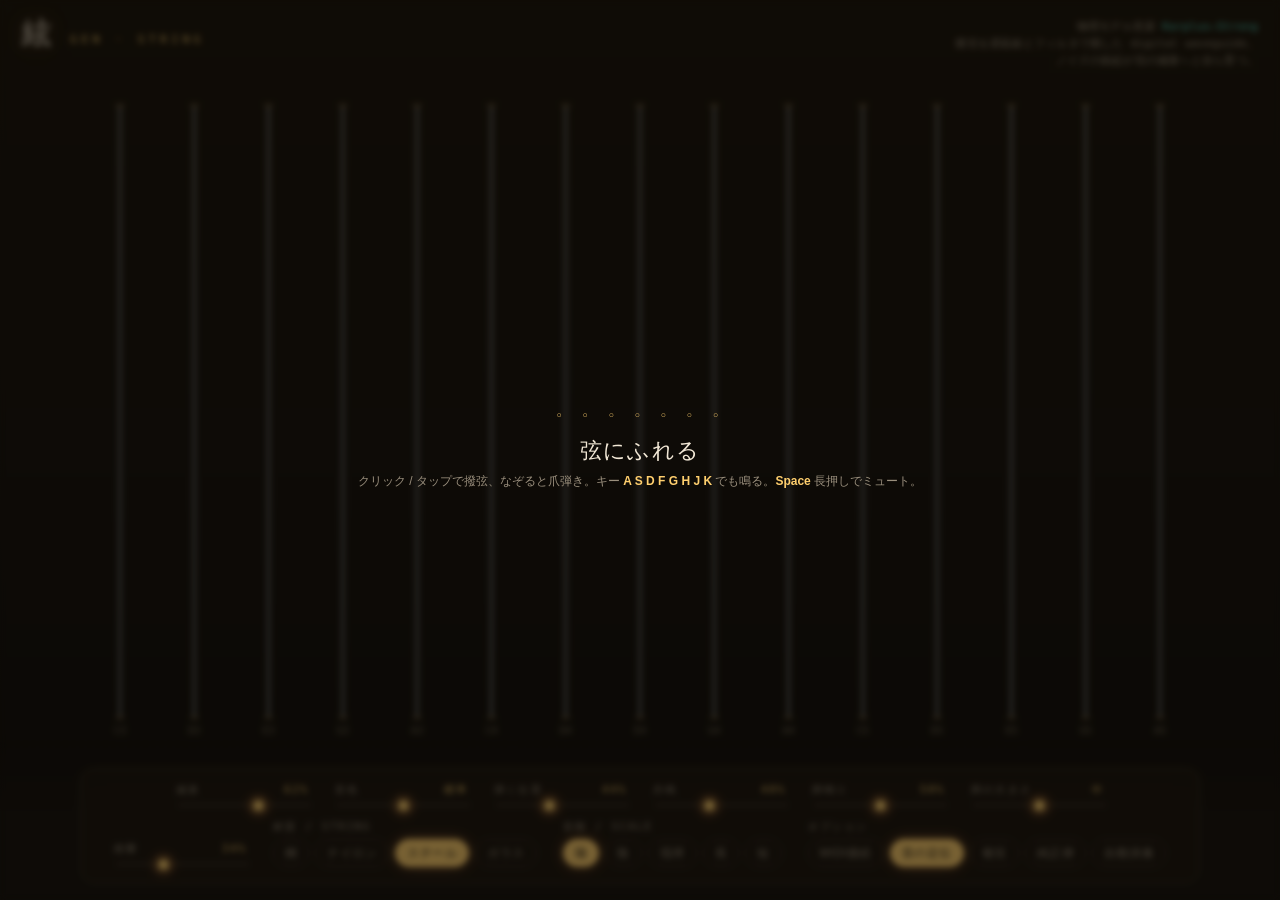
<file: index.html>
<!DOCTYPE html>
<!-- 絃 GEN — Karplus-Strong physical modeling string instrument -->
<html lang="ja">
<head>
<meta charset="utf-8">
<meta name="viewport" content="width=device-width, initial-scale=1, maximum-scale=1">
<title>絃 GEN — 物理モデル弦楽器</title>
<link rel="stylesheet" href="style.css">
</head>
<body>

<div id="stage"><canvas id="c"></canvas></div>

<header>
  <div class="brand">
    <h1>絃</h1><span class="rom">gen · string</span>
  </div>
  <div class="tag">物理モデル音源 <b>Karplus–Strong</b><br>撥弦を遅延線とフィルタで模した digital waveguide。<br>ノイズの励起が弦の減衰へと自ら育つ。</div>
</header>

<div id="console">
  <div class="rack">
    <div class="knob"><label>減衰 <b id="vDecay">—</b></label>
      <input id="decay" type="range" min="0" max="1" step="0.001" value="0.62"></div>
    <div class="knob"><label>音色 <b id="vTone">—</b></label>
      <input id="tone" type="range" min="0" max="1" step="0.001" value="0.5"></div>
    <div class="knob"><label>弾く位置 <b id="vPos">—</b></label>
      <input id="pos" type="range" min="0.04" max="0.5" step="0.001" value="0.22"></div>
    <div class="knob"><label>共鳴 <b id="vSymp">—</b></label>
      <input id="symp" type="range" min="0" max="1" step="0.001" value="0.4"></div>
    <div class="knob"><label>胴鳴り <b id="vBody">—</b></label>
      <input id="body" type="range" min="0" max="1" step="0.001" value="0.5"></div>
    <div class="knob"><label>胴の大きさ <b id="vSize">—</b></label>
      <input id="size" type="range" min="0" max="1" step="0.001" value="0.5"></div>
    <div class="knob"><label>残響 <b id="vRev">—</b></label>
      <input id="rev" type="range" min="0" max="1" step="0.001" value="0.34"></div>
    <div class="group">
      <span class="label">材質 / string</span>
      <div class="chips" id="materials"></div>
    </div>
    <div class="group">
      <span class="label">音階 / scale</span>
      <div class="chips" id="scales"></div>
    </div>
    <div class="group">
      <span class="label">オプション</span>
      <div class="chips">
        <button class="chip" id="midi" aria-pressed="false">MIDI接続</button>
        <button class="chip" id="pan" aria-pressed="true">音の定位</button>
        <button class="chip" id="course" aria-pressed="false">複弦</button>
        <button class="chip" id="ji" aria-pressed="false">純正律</button>
        <button class="chip play" id="auto" aria-pressed="false">自動演奏</button>
      </div>
    </div>
  </div>
</div>

<div class="hint" id="hint"><div class="card">
  <div class="k">◦ ◦ ◦ ◦ ◦ ◦ ◦</div>
  <div class="big">弦にふれる</div>
  <div class="sub">クリック / タップで撥弦、なぞると爪弾き。キー <b style="color:#ffcf6e">A S D F G H J K</b> でも鳴る。<b style="color:#ffcf6e">Space</b> 長押しでミュート。</div>
</div></div>

<script type="module" src="src/main.js"></script>
</body>
</html>
</file>
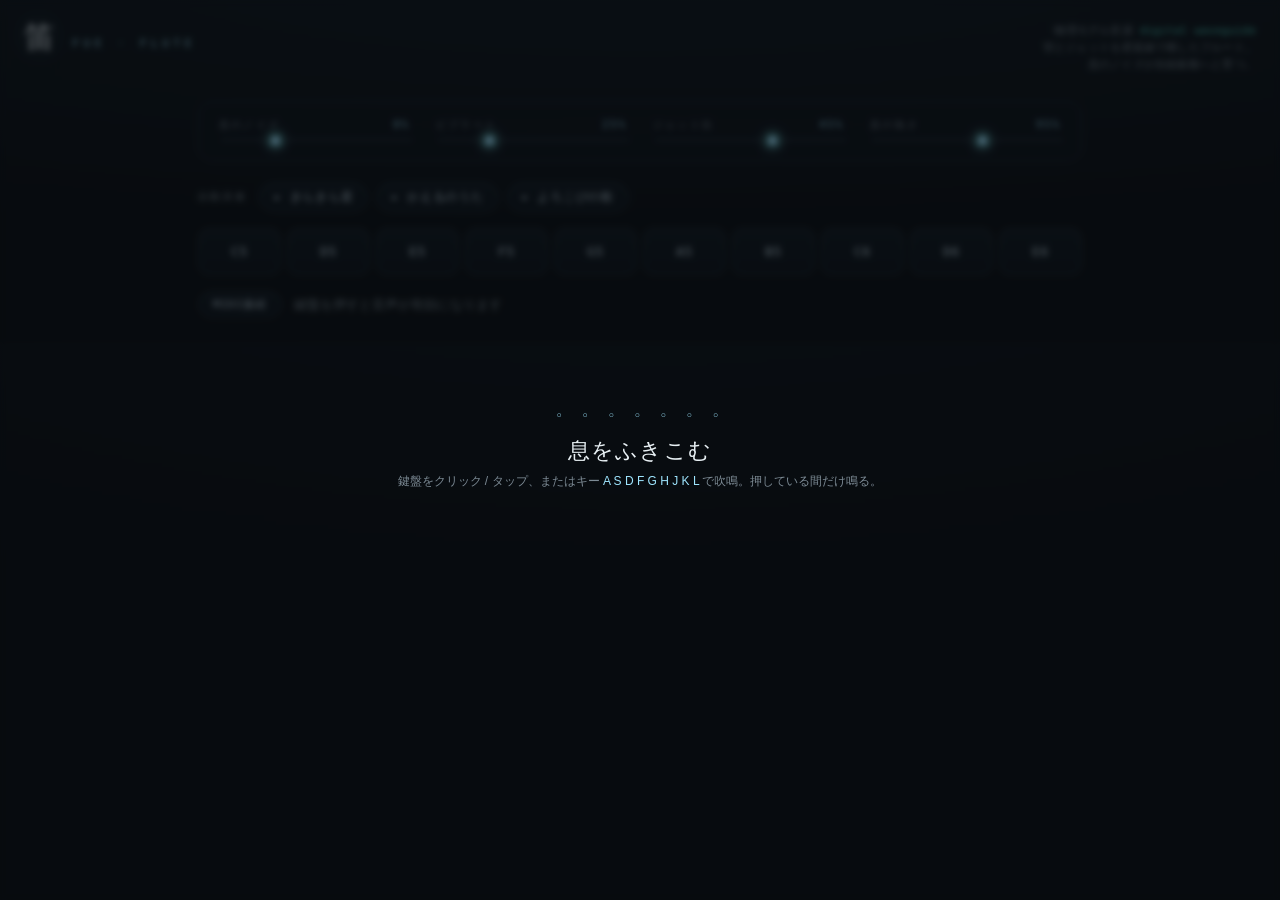
<file: flute/index.html>
<!DOCTYPE html>
<!-- 笛 — waveguide physical modeling flute -->
<html lang="ja">
<head>
<meta charset="utf-8">
<meta name="viewport" content="width=device-width, initial-scale=1, maximum-scale=1">
<title>笛 — 物理モデル管楽器</title>
<link rel="stylesheet" href="style.css">
</head>
<body>

<h2 class="sr-only">ウェーブガイド物理モデルによるフルート音源。鍵盤を押すと音が鳴り、息のノイズ量やビブラートなどを調整できます。</h2>

<header>
  <div class="brand">
    <h1>笛</h1><span class="rom">fue · flute</span>
  </div>
  <div class="tag">物理モデル音源 <b>digital waveguide</b><br>管とジェットを遅延線で模したフルート。<br>息のノイズが自励振動へと育つ。</div>
</header>

<main>
  <div class="rack">
    <div class="knob"><label>息のノイズ <b id="breathOut">—</b></label>
      <input id="breath" type="range" min="0" max="30" step="1" value="8"></div>
    <div class="knob"><label>ビブラート <b id="vibOut">—</b></label>
      <input id="vib" type="range" min="0" max="100" step="1" value="25"></div>
    <div class="knob"><label>ジェット比 <b id="jetOut">—</b></label>
      <input id="jet" type="range" min="20" max="60" step="1" value="45"></div>
    <div class="knob"><label>息の強さ <b id="presOut">—</b></label>
      <input id="pres" type="range" min="60" max="120" step="1" value="95"></div>
  </div>

  <div class="songs">
    <span class="songs-label">自動演奏</span>
    <span id="songs" class="songs-list"></span>
  </div>

  <div id="kb" class="keys"></div>

  <div class="status">
    <button class="chip" id="midi" aria-pressed="false">MIDI接続</button>
    <span id="status">鍵盤を押すと音声が有効になります</span>
    <span id="noteOut"></span>
  </div>
</main>

<div class="hint" id="hint"><div class="card">
  <div class="k">◦ ◦ ◦ ◦ ◦ ◦ ◦</div>
  <div class="big">息をふきこむ</div>
  <div class="sub">鍵盤をクリック / タップ、またはキー <b>A S D F G H J K L</b> で吹鳴。押している間だけ鳴る。</div>
</div></div>

<script type="module" src="src/main.js"></script>
</body>
</html>
</file>
<file: style.css>
:root{
  --bg:#14100c;          /* warm charcoal, not pure black */
  --bg2:#1d160f;
  --ink:#f2e8d6;
  --dim:#9a8f7d;
  --line:#3a3226;
  --brass1:#ffcf6e;      /* string highlight */
  --brass2:#d98a3d;      /* string body */
  --ember:#ff7a3c;       /* pluck bloom */
  --teal:#4fd6c4;        /* UI accent, deliberate cool counterpoint */
  --panel:rgba(28,22,15,.72);
}
*{box-sizing:border-box;-webkit-tap-highlight-color:transparent;
  -webkit-touch-callout:none;-webkit-user-select:none;user-select:none}
html,body{margin:0;height:100%;background:var(--bg);color:var(--ink);
  font-family:"Helvetica Neue",Arial,"Hiragino Kaku Gothic ProN","Yu Gothic",sans-serif;
  overflow:hidden;overscroll-behavior:none}
#stage{position:fixed;inset:0}
canvas{position:absolute;inset:0;width:100%;height:100%;display:block;touch-action:none;cursor:crosshair}

/* header */
header{position:fixed;top:0;left:0;right:0;padding:18px 22px;pointer-events:none;
  display:flex;justify-content:space-between;align-items:flex-start;z-index:5}
.brand{display:flex;align-items:baseline;gap:14px}
.brand h1{font-family:Georgia,"Times New Roman",serif;font-weight:400;
  font-size:30px;letter-spacing:.14em;margin:0;line-height:1;
  text-shadow:0 0 24px rgba(255,150,70,.25)}
.brand .rom{font:400 11px/1 ui-monospace,"SF Mono",Menlo,monospace;
  letter-spacing:.42em;color:var(--brass1);text-transform:uppercase}
.tag{max-width:360px;text-align:right;font:400 11px/1.55 ui-monospace,Menlo,monospace;
  color:var(--dim);letter-spacing:.02em}
.tag b{color:var(--teal);font-weight:400}

/* console */
#console{position:fixed;left:0;right:0;bottom:0;z-index:6;
  background:linear-gradient(180deg,transparent,var(--bg) 44%);
  padding:26px 18px max(16px,env(safe-area-inset-bottom)) 18px}
.rack{max-width:1120px;margin:0 auto;display:flex;flex-wrap:wrap;gap:14px 26px;
  align-items:flex-end;justify-content:center;
  background:var(--panel);border:1px solid var(--line);border-radius:14px;
  padding:16px 20px;backdrop-filter:blur(10px)}
.knob{display:flex;flex-direction:column;gap:7px;min-width:118px}
.knob label{font:400 10px/1 ui-monospace,Menlo,monospace;letter-spacing:.22em;
  text-transform:uppercase;color:var(--dim);display:flex;justify-content:space-between}
.knob label b{color:var(--brass1);font-weight:400}
input[type=range]{-webkit-appearance:none;appearance:none;width:100%;height:2px;
  background:var(--line);border-radius:2px;outline:none;cursor:pointer}
input[type=range]::-webkit-slider-thumb{-webkit-appearance:none;width:15px;height:15px;
  border-radius:50%;background:var(--brass1);border:2px solid var(--bg);
  box-shadow:0 0 0 1px var(--brass2),0 0 12px rgba(255,150,70,.55);cursor:grab}
input[type=range]::-moz-range-thumb{width:15px;height:15px;border:2px solid var(--bg);
  border-radius:50%;background:var(--brass1);box-shadow:0 0 10px rgba(255,150,70,.5);cursor:grab}
input[type=range]:focus-visible::-webkit-slider-thumb{outline:2px solid var(--teal);outline-offset:2px}

.group{display:flex;flex-direction:column;gap:7px}
.group .label{font:400 10px/1 ui-monospace,Menlo,monospace;letter-spacing:.22em;
  text-transform:uppercase;color:var(--dim)}
.chips{display:flex;gap:6px;flex-wrap:wrap}
.chip{font:400 12px/1 "Hiragino Kaku Gothic ProN","Yu Gothic",sans-serif;
  color:var(--dim);background:transparent;border:1px solid var(--line);
  padding:7px 11px;border-radius:20px;cursor:pointer;transition:.16s;letter-spacing:.04em}
.chip:hover{color:var(--ink);border-color:var(--brass2)}
.chip[aria-pressed=true]{color:var(--bg);background:var(--brass1);border-color:var(--brass1);
  box-shadow:0 0 14px rgba(255,150,70,.4)}
.chip.play[aria-pressed=true]{background:var(--teal);border-color:var(--teal);
  box-shadow:0 0 14px rgba(79,214,196,.45)}

.hint{position:fixed;inset:0;display:flex;align-items:center;justify-content:center;
  z-index:7;background:rgba(10,8,5,.55);backdrop-filter:blur(3px);cursor:pointer;transition:.4s}
.hint.gone{opacity:0;pointer-events:none}
.hint .card{text-align:center;padding:8px 20px}
.hint .k{font:400 13px/1 ui-monospace,Menlo,monospace;letter-spacing:.4em;color:var(--brass1)}
.hint .big{font-family:Georgia,serif;font-size:22px;letter-spacing:.06em;margin:14px 0 6px}
.hint .sub{font:400 12px/1.6 sans-serif;color:var(--dim)}
@media (max-width:640px){
  .brand h1{font-size:24px}.tag{display:none}
  .knob{min-width:44%;flex:1}
}
@media (prefers-reduced-motion:reduce){.hint{transition:none}}
</file>
<file: flute/style.css>
:root{
  --bg:#0c1014;          /* cool charcoal — air, not warmth */
  --bg2:#121a22;
  --ink:#e8f0f4;
  --dim:#7d8b95;
  --line:#26313a;
  --air:#9fe6ff;         /* breath highlight */
  --silver:#cfe4ef;      /* key face */
  --teal:#4fd6c4;        /* UI accent */
  --panel:rgba(16,22,28,.72);
  --text-secondary:var(--ink);
  --text-muted:var(--dim);
}
*{box-sizing:border-box;-webkit-tap-highlight-color:transparent;
  -webkit-touch-callout:none;-webkit-user-select:none;user-select:none}
html,body{margin:0;min-height:100%;background:radial-gradient(120% 80% at 50% -10%,var(--bg2),var(--bg));
  color:var(--ink);
  font-family:"Helvetica Neue",Arial,"Hiragino Kaku Gothic ProN","Yu Gothic",sans-serif;
  overscroll-behavior:none}
.sr-only{position:absolute;width:1px;height:1px;overflow:hidden;clip:rect(0 0 0 0)}

/* header */
header{padding:22px 24px 10px;display:flex;justify-content:space-between;align-items:flex-start;gap:16px}
.brand{display:flex;align-items:baseline;gap:14px}
.brand h1{font-family:Georgia,"Times New Roman",serif;font-weight:400;
  font-size:30px;letter-spacing:.14em;margin:0;line-height:1;
  text-shadow:0 0 24px rgba(159,230,255,.3)}
.brand .rom{font:400 11px/1 ui-monospace,"SF Mono",Menlo,monospace;
  letter-spacing:.42em;color:var(--air);text-transform:uppercase}
.tag{max-width:360px;text-align:right;font:400 11px/1.55 ui-monospace,Menlo,monospace;
  color:var(--dim);letter-spacing:.02em}
.tag b{color:var(--teal);font-weight:400}

/* console */
main{max-width:920px;margin:0 auto;padding:18px 18px max(24px,env(safe-area-inset-bottom))}
.rack{display:flex;flex-wrap:wrap;gap:14px 26px;align-items:flex-end;
  background:var(--panel);border:1px solid var(--line);border-radius:14px;
  padding:18px 20px;backdrop-filter:blur(10px);margin-bottom:20px}
.knob{display:flex;flex-direction:column;gap:7px;min-width:118px;flex:1}
.knob label{font:400 10px/1 ui-monospace,Menlo,monospace;letter-spacing:.22em;
  text-transform:uppercase;color:var(--dim);display:flex;justify-content:space-between}
.knob label b{color:var(--air);font-weight:400}
input[type=range]{-webkit-appearance:none;appearance:none;width:100%;height:2px;
  background:var(--line);border-radius:2px;outline:none;cursor:pointer}
input[type=range]::-webkit-slider-thumb{-webkit-appearance:none;width:15px;height:15px;
  border-radius:50%;background:var(--air);border:2px solid var(--bg);
  box-shadow:0 0 0 1px var(--teal),0 0 12px rgba(159,230,255,.55);cursor:grab}
input[type=range]::-moz-range-thumb{width:15px;height:15px;border:2px solid var(--bg);
  border-radius:50%;background:var(--air);box-shadow:0 0 10px rgba(159,230,255,.5);cursor:grab}
input[type=range]:focus-visible::-webkit-slider-thumb{outline:2px solid var(--teal);outline-offset:2px}

/* songs (自動演奏) */
.songs{display:flex;align-items:center;gap:12px;flex-wrap:wrap;margin-bottom:16px}
.songs-label{font:400 10px/1 ui-monospace,Menlo,monospace;letter-spacing:.22em;
  text-transform:uppercase;color:var(--dim)}
.songs-list{display:flex;gap:8px;flex-wrap:wrap}
.song{padding:8px 14px;font:400 12px/1 ui-monospace,Menlo,monospace;letter-spacing:.06em;
  color:var(--silver);background:linear-gradient(180deg,var(--bg2),#0e151c);
  border:1px solid var(--line);border-radius:999px;cursor:pointer;transition:.1s}
.song:hover{border-color:var(--teal);color:var(--ink)}
.song.playing{color:var(--bg);background:var(--teal);border-color:var(--teal);
  box-shadow:0 0 14px rgba(79,214,196,.45)}

/* keyboard */
.keys{display:flex;gap:6px;flex-wrap:wrap;margin-bottom:16px}
.key{flex:1;min-width:52px;padding:16px 0;font:400 13px/1 ui-monospace,Menlo,monospace;
  letter-spacing:.06em;color:var(--silver);background:linear-gradient(180deg,var(--bg2),#0e151c);
  border:1px solid var(--line);border-radius:10px;cursor:pointer;
  touch-action:none;transition:.1s}
.key:hover{border-color:var(--teal);color:var(--ink)}
.key.on{color:var(--bg);background:var(--air);border-color:var(--air);
  box-shadow:0 0 16px rgba(159,230,255,.5)}

.status{display:flex;align-items:center;gap:12px;flex-wrap:wrap;
  font:400 13px/1.4 sans-serif;color:var(--text-muted)}
.chip{padding:7px 14px;font:400 11px/1 ui-monospace,Menlo,monospace;letter-spacing:.08em;
  color:var(--silver);background:linear-gradient(180deg,var(--bg2),#0e151c);
  border:1px solid var(--line);border-radius:999px;cursor:pointer;transition:.1s}
.chip:hover{border-color:var(--teal);color:var(--ink)}
.chip[aria-pressed="true"]{color:var(--bg);background:var(--teal);border-color:var(--teal);
  box-shadow:0 0 12px rgba(79,214,196,.4)}
#noteOut{font-weight:500;color:var(--text-secondary)}

/* hint */
.hint{position:fixed;inset:0;display:flex;align-items:center;justify-content:center;
  z-index:7;background:rgba(6,9,12,.6);backdrop-filter:blur(3px);cursor:pointer;transition:.4s}
.hint.gone{opacity:0;pointer-events:none}
.hint .card{text-align:center;padding:8px 20px}
.hint .k{font:400 13px/1 ui-monospace,Menlo,monospace;letter-spacing:.4em;color:var(--air)}
.hint .big{font-family:Georgia,serif;font-size:22px;letter-spacing:.06em;margin:14px 0 6px}
.hint .sub{font:400 12px/1.6 sans-serif;color:var(--dim)}
.hint .sub b{color:var(--air);font-weight:400}
@media (max-width:640px){
  .brand h1{font-size:24px}.tag{display:none}
}
@media (prefers-reduced-motion:reduce){.hint{transition:none}}
</file>
